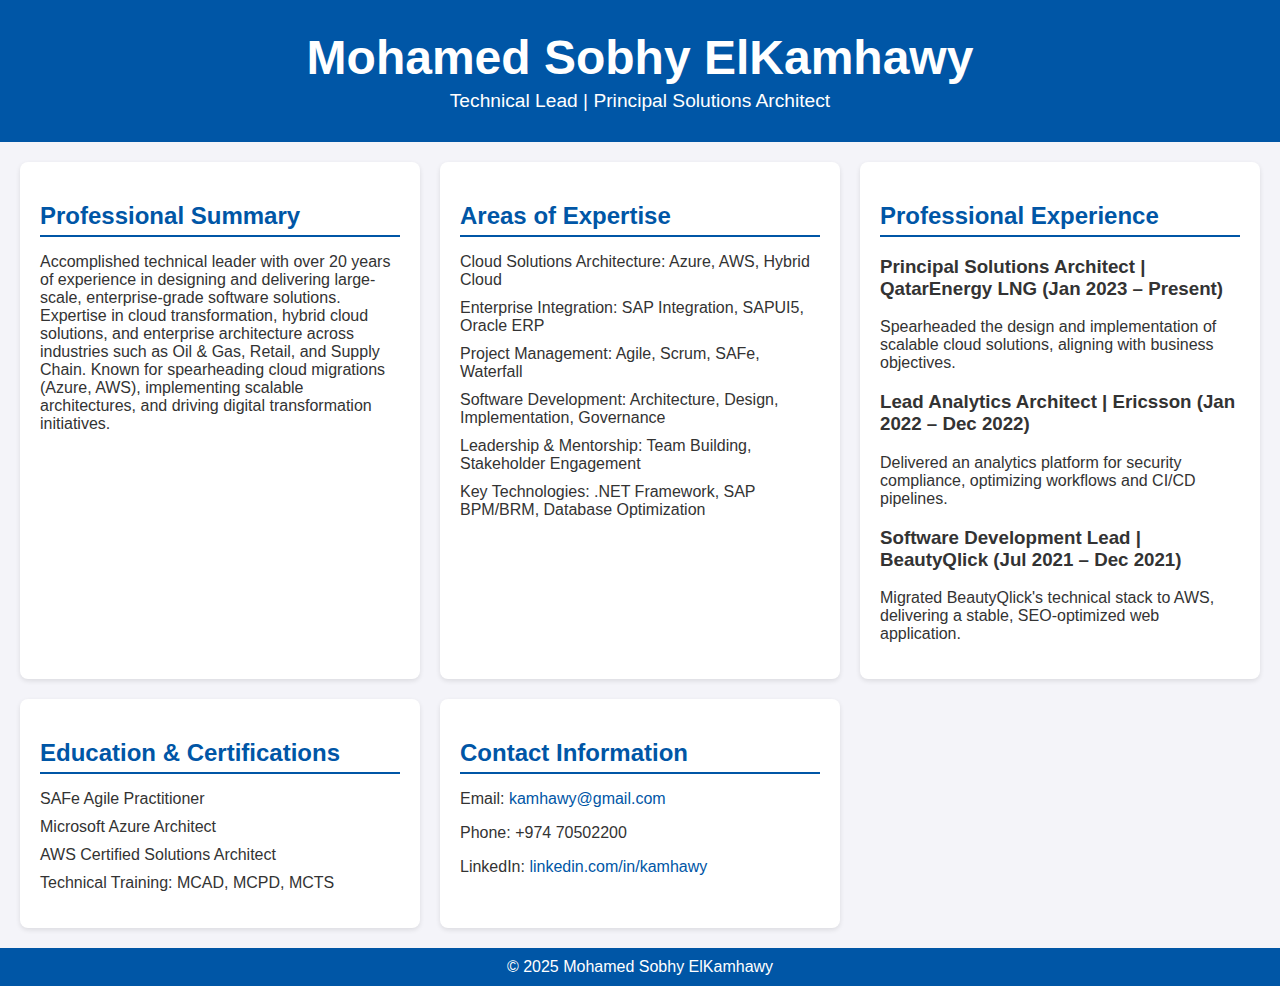
<file: index.html>
<!DOCTYPE html>
<html lang="en">
<head>
    <meta charset="UTF-8">
    <meta name="viewport" content="width=device-width, initial-scale=1.0">
    <title>Mohamed Sobhy ElKamhawy | Technical Lead</title>
    <style>
        body {
            font-family: Arial, sans-serif;
            margin: 0;
            padding: 0;
            background-color: #f4f4f9;
            color: #333;
        }

        header {
            background: #0056a6;
            color: #fff;
            padding: 30px 20px;
            text-align: center;
        }

        header h1 {
            margin: 0;
            font-size: 3em;
        }

        header p {
            margin: 5px 0 0;
            font-size: 1.2em;
        }

        .container {
            display: grid;
            grid-template-columns: repeat(auto-fit, minmax(300px, 1fr));
            gap: 20px;
            margin: 20px;
        }

        .tile {
            background: #fff;
            border-radius: 8px;
            padding: 20px;
            box-shadow: 0 2px 5px rgba(0, 0, 0, 0.1);
            transition: transform 0.2s, box-shadow 0.2s;
        }

        .tile:hover {
            transform: translateY(-5px);
            box-shadow: 0 5px 15px rgba(0, 0, 0, 0.2);
        }

        h2 {
            color: #0056a6;
            border-bottom: 2px solid #0056a6;
            padding-bottom: 5px;
            margin-bottom: 15px;
        }

        ul {
            list-style: none;
            padding: 0;
        }

        ul li {
            margin: 10px 0;
        }

        footer {
            background: #0056a6;
            color: #fff;
            text-align: center;
            padding: 10px 0;
            margin-top: 20px;
        }

        footer p {
            margin: 0;
        }

        a {
            color: #0056a6;
            text-decoration: none;
        }

        a:hover {
            text-decoration: underline;
        }
    </style>
</head>
<body>
    <header>
        <h1>Mohamed Sobhy ElKamhawy</h1>
        <p>Technical Lead | Principal Solutions Architect</p>
    </header>
    <div class="container">
        <div class="tile">
            <h2>Professional Summary</h2>
            <p>
                Accomplished technical leader with over 20 years of experience in designing and delivering large-scale, enterprise-grade software solutions. Expertise in cloud transformation, hybrid cloud solutions, and enterprise architecture across industries such as Oil & Gas, Retail, and Supply Chain. Known for spearheading cloud migrations (Azure, AWS), implementing scalable architectures, and driving digital transformation initiatives.
            </p>
        </div>
        <div class="tile">
            <h2>Areas of Expertise</h2>
            <ul>
                <li>Cloud Solutions Architecture: Azure, AWS, Hybrid Cloud</li>
                <li>Enterprise Integration: SAP Integration, SAPUI5, Oracle ERP</li>
                <li>Project Management: Agile, Scrum, SAFe, Waterfall</li>
                <li>Software Development: Architecture, Design, Implementation, Governance</li>
                <li>Leadership & Mentorship: Team Building, Stakeholder Engagement</li>
                <li>Key Technologies: .NET Framework, SAP BPM/BRM, Database Optimization</li>
            </ul>
        </div>
        <div class="tile">
            <h2>Professional Experience</h2>
            <h3>Principal Solutions Architect | QatarEnergy LNG (Jan 2023 – Present)</h3>
            <p>Spearheaded the design and implementation of scalable cloud solutions, aligning with business objectives.</p>
            <h3>Lead Analytics Architect | Ericsson (Jan 2022 – Dec 2022)</h3>
            <p>Delivered an analytics platform for security compliance, optimizing workflows and CI/CD pipelines.</p>
            <h3>Software Development Lead | BeautyQlick (Jul 2021 – Dec 2021)</h3>
            <p>Migrated BeautyQlick's technical stack to AWS, delivering a stable, SEO-optimized web application.</p>
        </div>
        <div class="tile">
            <h2>Education & Certifications</h2>
            <ul>
                <li>SAFe Agile Practitioner</li>
                <li>Microsoft Azure Architect</li>
                <li>AWS Certified Solutions Architect</li>
                <li>Technical Training: MCAD, MCPD, MCTS</li>
            </ul>
        </div>
        <div class="tile">
            <h2>Contact Information</h2>
            <p>Email: <a href="mailto:kamhawy@gmail.com">kamhawy@gmail.com</a></p>
            <p>Phone: +974 70502200</p>
            <p>LinkedIn: <a href="https://www.linkedin.com/in/kamhawy" target="_blank">linkedin.com/in/kamhawy</a></p>
        </div>
    </div>
    <footer>
        <p>© 2025 Mohamed Sobhy ElKamhawy</p>
    </footer>
</body>
</html>
</file>
